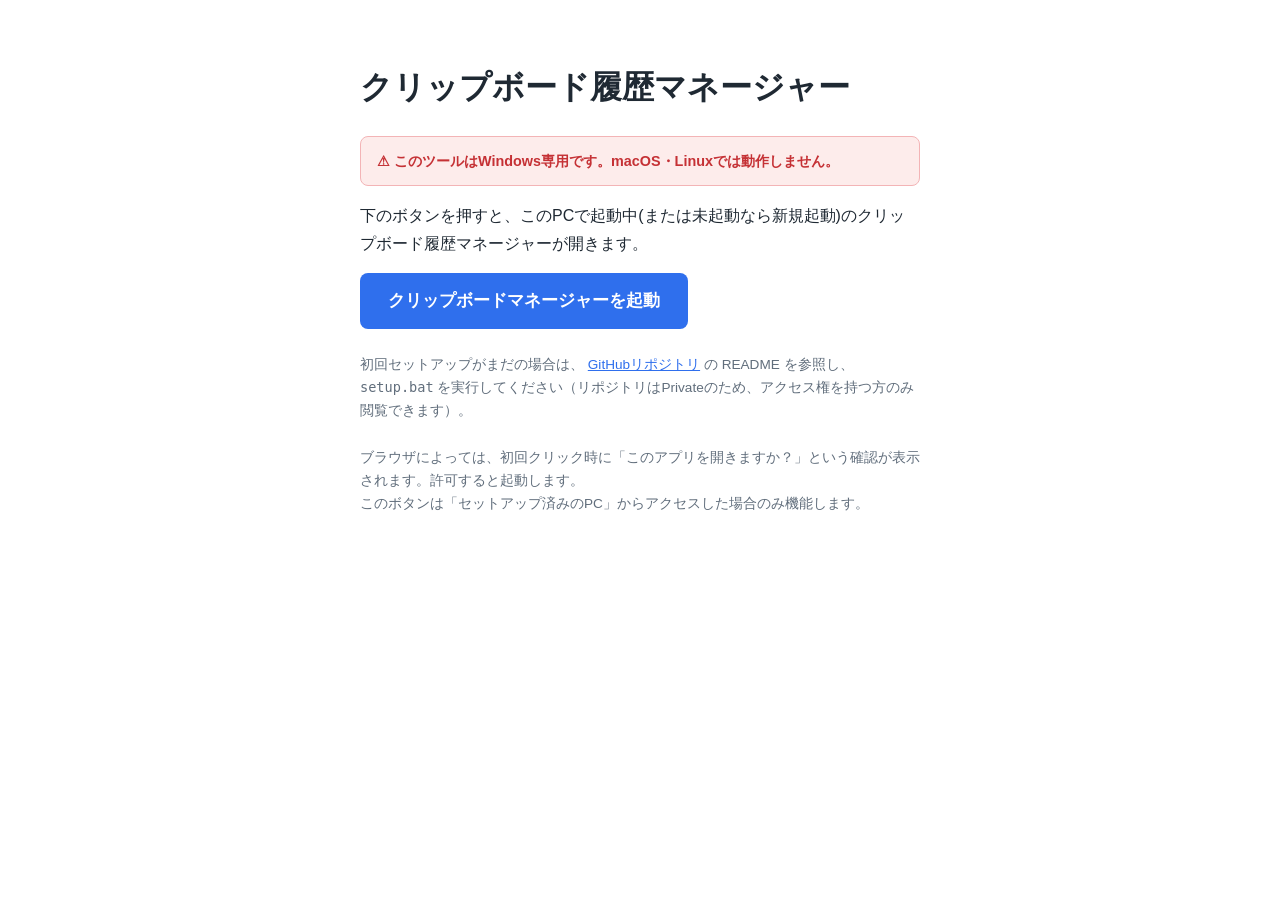
<file: public/index.html>
<!DOCTYPE html>
<html lang="ja">
<head>
<meta charset="UTF-8">
<meta name="viewport" content="width=device-width, initial-scale=1.0">
<title>クリップボード履歴マネージャー 起動リンク</title>
<style>
  body { font-family: sans-serif; max-width: 560px; margin: 60px auto; padding: 0 16px; line-height: 1.7; color: #1f2933; }
  .btn { display: inline-block; padding: 14px 28px; background: #2f6fed; color: #fff; text-decoration: none;
         border-radius: 8px; font-weight: bold; font-size: 1.05rem; }
  .note { color: #616e7c; font-size: 0.85rem; margin-top: 24px; }
  .warning {
    background: #fdeceb; color: #c53135; border: 1px solid #f3b4b6;
    border-radius: 8px; padding: 12px 16px; font-size: 0.9rem; font-weight: bold;
  }
  a.repo-link { color: #2f6fed; }
</style>
</head>
<body>
  <h1>クリップボード履歴マネージャー</h1>
  <p class="warning">⚠ このツールはWindows専用です。macOS・Linuxでは動作しません。</p>
  <p>下のボタンを押すと、このPCで起動中(または未起動なら新規起動)のクリップボード履歴マネージャーが開きます。</p>
  <p><a class="btn" href="fmclip://open">クリップボードマネージャーを起動</a></p>
  <p class="note">
    初回セットアップがまだの場合は、
    <a class="repo-link" href="https://github.com/sup-kmaruyama/clipboard-manager">GitHubリポジトリ</a>
    の README を参照し、<code>setup.bat</code> を実行してください（リポジトリはPrivateのため、アクセス権を持つ方のみ閲覧できます）。<br><br>
    ブラウザによっては、初回クリック時に「このアプリを開きますか？」という確認が表示されます。許可すると起動します。<br>
    このボタンは「セットアップ済みのPC」からアクセスした場合のみ機能します。
  </p>
</body>
</html>
</file>
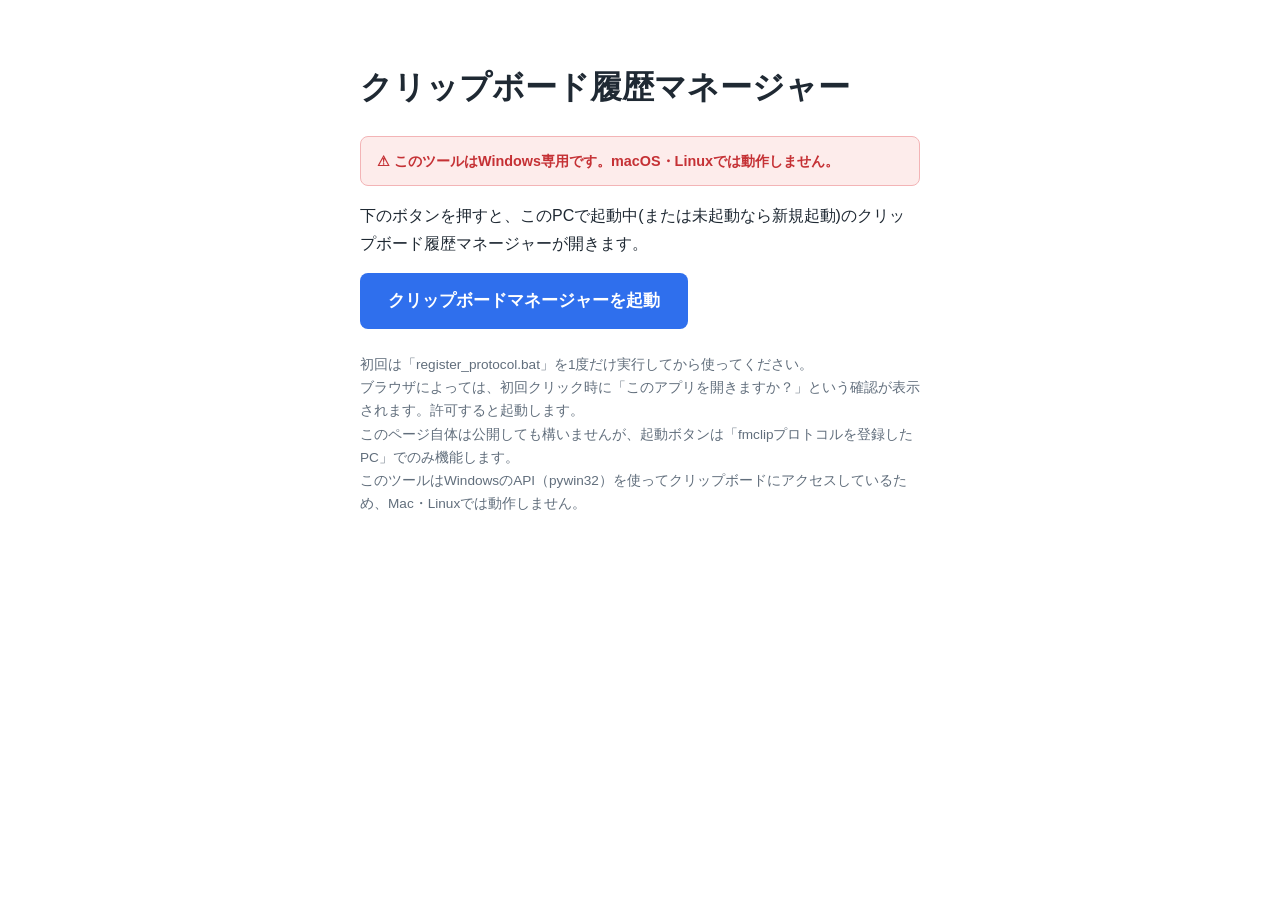
<file: launcher.html>
<!DOCTYPE html>
<html lang="ja">
<head>
<meta charset="UTF-8">
<meta name="viewport" content="width=device-width, initial-scale=1.0">
<title>クリップボード履歴マネージャー 起動リンク</title>
<style>
  body { font-family: sans-serif; max-width: 560px; margin: 60px auto; padding: 0 16px; line-height: 1.7; color: #1f2933; }
  .btn { display: inline-block; padding: 14px 28px; background: #2f6fed; color: #fff; text-decoration: none;
         border-radius: 8px; font-weight: bold; font-size: 1.05rem; }
  .note { color: #616e7c; font-size: 0.85rem; margin-top: 24px; }
  .warning {
    background: #fdeceb; color: #c53135; border: 1px solid #f3b4b6;
    border-radius: 8px; padding: 12px 16px; font-size: 0.9rem; font-weight: bold;
  }
</style>
</head>
<body>
  <h1>クリップボード履歴マネージャー</h1>
  <p class="warning">⚠ このツールはWindows専用です。macOS・Linuxでは動作しません。</p>
  <p>下のボタンを押すと、このPCで起動中(または未起動なら新規起動)のクリップボード履歴マネージャーが開きます。</p>
  <p><a class="btn" href="fmclip://open">クリップボードマネージャーを起動</a></p>
  <p class="note">
    初回は「register_protocol.bat」を1度だけ実行してから使ってください。<br>
    ブラウザによっては、初回クリック時に「このアプリを開きますか？」という確認が表示されます。許可すると起動します。<br>
    このページ自体は公開しても構いませんが、起動ボタンは「fmclipプロトコルを登録したPC」でのみ機能します。<br>
    このツールはWindowsのAPI（pywin32）を使ってクリップボードにアクセスしているため、Mac・Linuxでは動作しません。
  </p>
</body>
</html>
</file>
